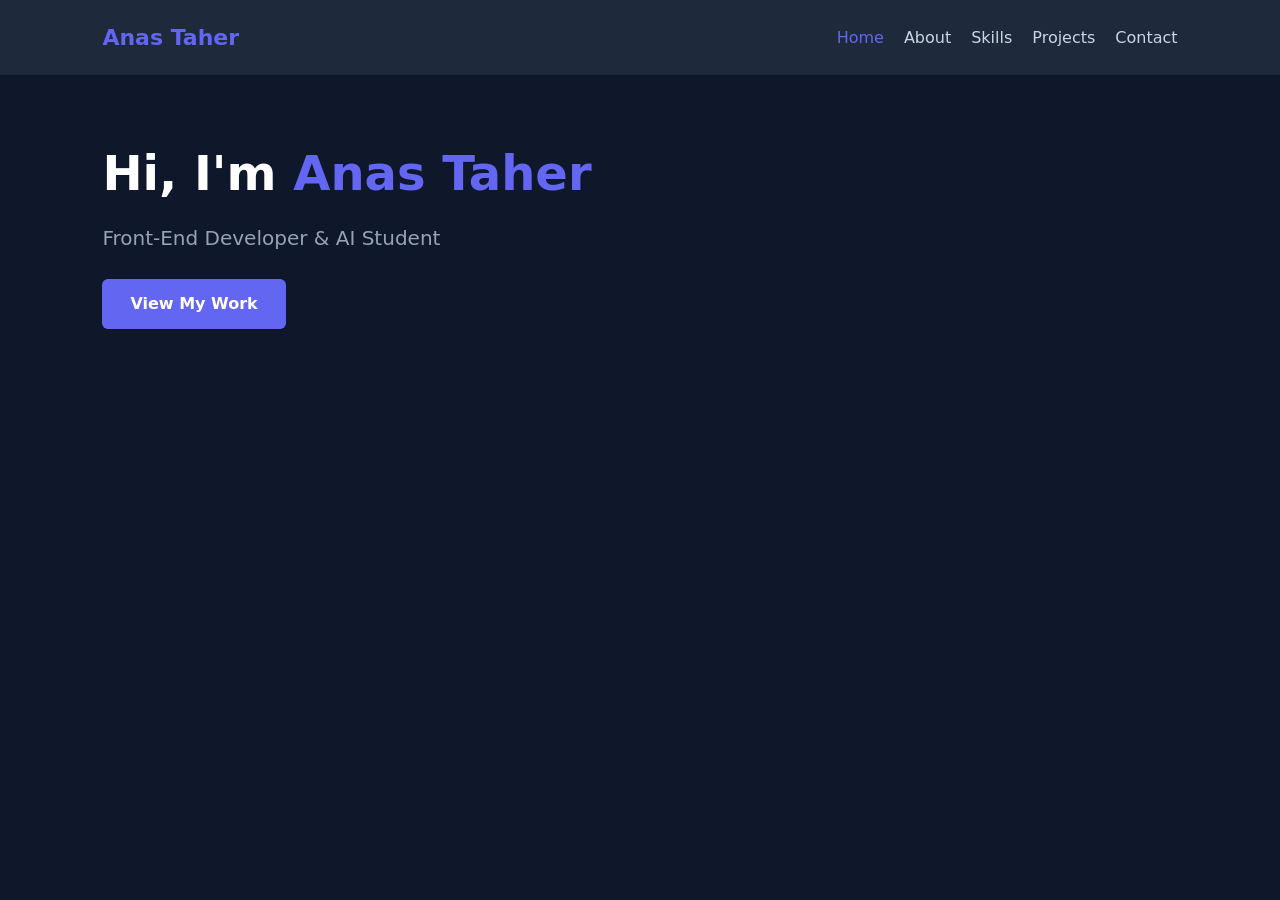
<file: portfolio/index.html>
<!DOCTYPE html>
<html lang="en">
<head>
    <meta charset="UTF-8">
    <meta name="viewport" content="width=device-width, initial-scale=1.0">
    <title>Anas Taher - Home</title>
    <link rel="stylesheet" href="style.css">
</head>
<body>

    <header>
        <div class="logo">Anas Taher</div>
        <nav>
            <ul>
                <li><a href="index.html" class="active">Home</a></li>
                <li><a href="about.html">About</a></li>
                <li><a href="skills.html">Skills</a></li>
                <li><a href="projects.html">Projects</a></li>
                <li><a href="contact.html">Contact</a></li>
            </ul>
        </nav>
    </header>

    <section class="hero">
        <h1>Hi, I'm <span>Anas Taher</span></h1>
        <p>Front-End Developer & AI Student</p>
        <a href="projects.html" class="btn">View My Work</a>
    </section>

</body>
</html>
</file>
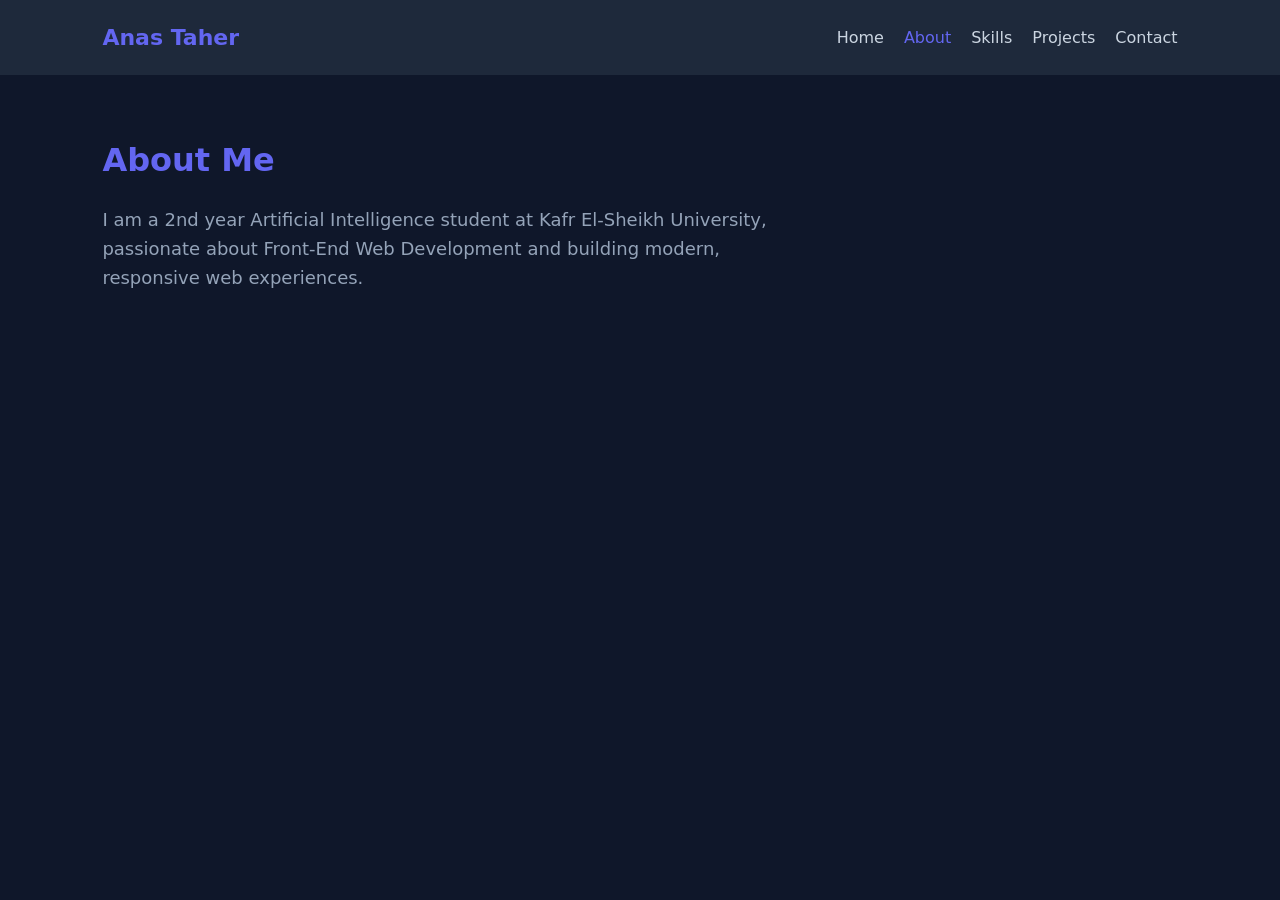
<file: portfolio/about.html>
<!DOCTYPE html>
<html lang="en">
<head>
    <meta charset="UTF-8">
    <meta name="viewport" content="width=device-width, initial-scale=1.0">
    <title>Anas Taher - About</title>
    <link rel="stylesheet" href="style.css">
</head>
<body>

    <header>
        <div class="logo">Anas Taher</div>
        <nav>
            <ul>
                <li><a href="index.html">Home</a></li>
                <li><a href="about.html" class="active">About</a></li>
                <li><a href="skills.html">Skills</a></li>
                <li><a href="projects.html">Projects</a></li>
                <li><a href="contact.html">Contact</a></li>
            </ul>
        </nav>
    </header>

    <section class="page-content">
        <h2>About Me</h2>
        <p>I am a 2nd year Artificial Intelligence student at Kafr El-Sheikh University, passionate about Front-End Web Development and building modern, responsive web experiences.</p>
    </section>

</body>
</html>
</file>
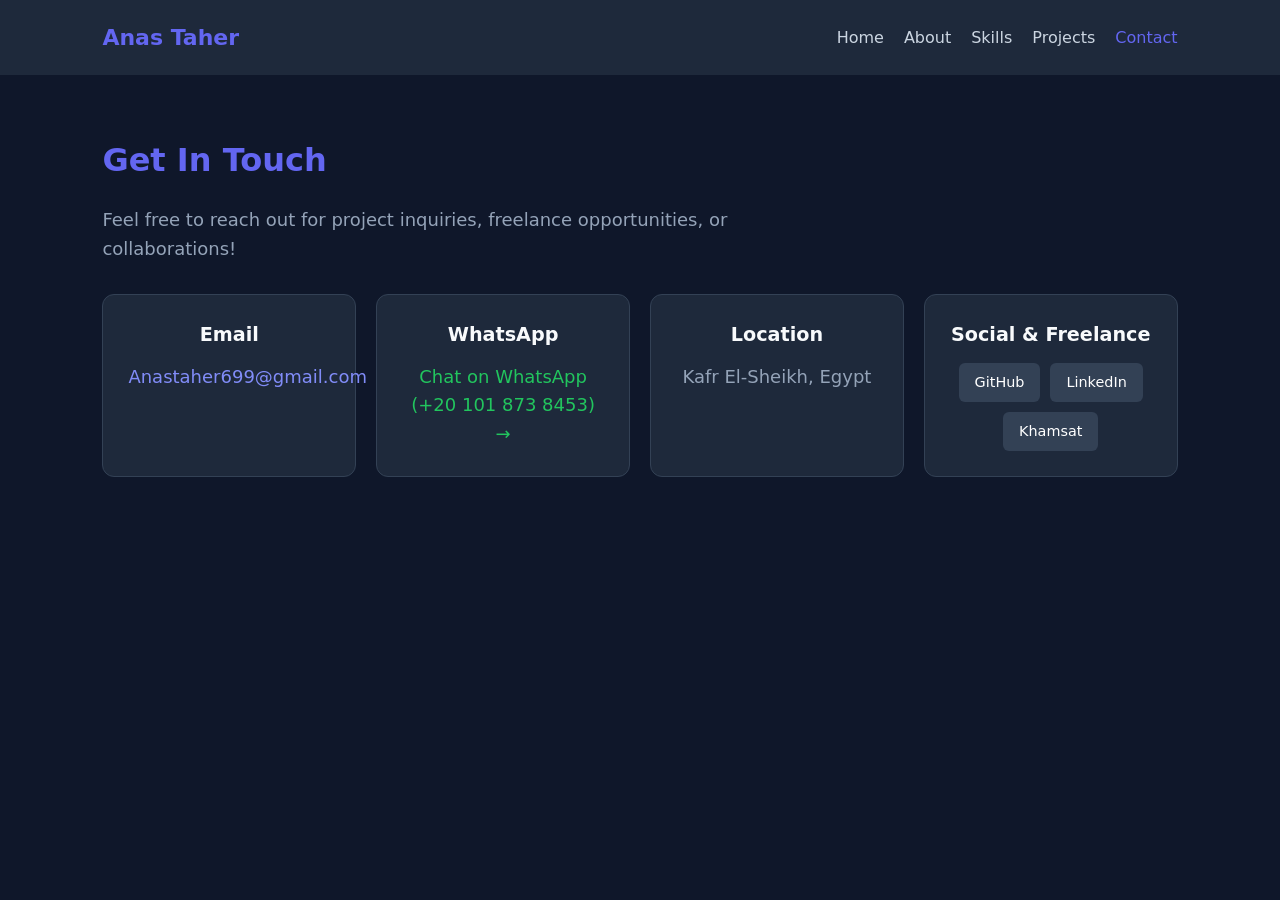
<file: portfolio/contact.html>
<!DOCTYPE html>
<html lang="en">
<head>
    <meta charset="UTF-8">
    <meta name="viewport" content="width=device-width, initial-scale=1.0">
    <title>Anas Taher - Contact</title>
    <link rel="stylesheet" href="style.css">
</head>
<body>

    <!-- Header / Navbar -->
    <header>
        <div class="logo">Anas Taher</div>
        <nav>
            <ul>
                <li><a href="index.html">Home</a></li>
                <li><a href="about.html">About</a></li>
                <li><a href="skills.html">Skills</a></li>
                <li><a href="projects.html">Projects</a></li>
                <li><a href="contact.html" class="active">Contact</a></li>
            </ul>
        </nav>
    </header>

    <!-- Page Content -->
    <section class="page-content">
        <h2>Get In Touch</h2>
        <p>Feel free to reach out for project inquiries, freelance opportunities, or collaborations!</p>

        <div class="contact-container">
            <div class="contact-card">
                <h3>Email</h3>
                <p><a href="mailto:Anastaher699@gmail.com" class="email-link">Anastaher699@gmail.com</a></p>
            </div>

            <div class="contact-card">
                <h3>WhatsApp</h3>
                <p><a href="https://wa.me/201018738453" target="_blank" class="whatsapp-link">Chat on WhatsApp (+20 101 873 8453) →</a></p>
            </div>

            <div class="contact-card">
                <h3>Location</h3>
                <p>Kafr El-Sheikh, Egypt</p>
            </div>

            <div class="contact-card">
                <h3>Social & Freelance</h3>
                <div class="contact-links">
                    <a href="https://github.com/anastaher699-art" target="_blank">GitHub</a>
                    <a href="https://www.linkedin.com/in/anas-taher-a23852433" target="_blank">LinkedIn</a>
                    <a href="https://khamsat.com/user/ana_s707" target="_blank">Khamsat</a>
                </div>
            </div>
        </div>
    </section>

</body>
</html>
</file>
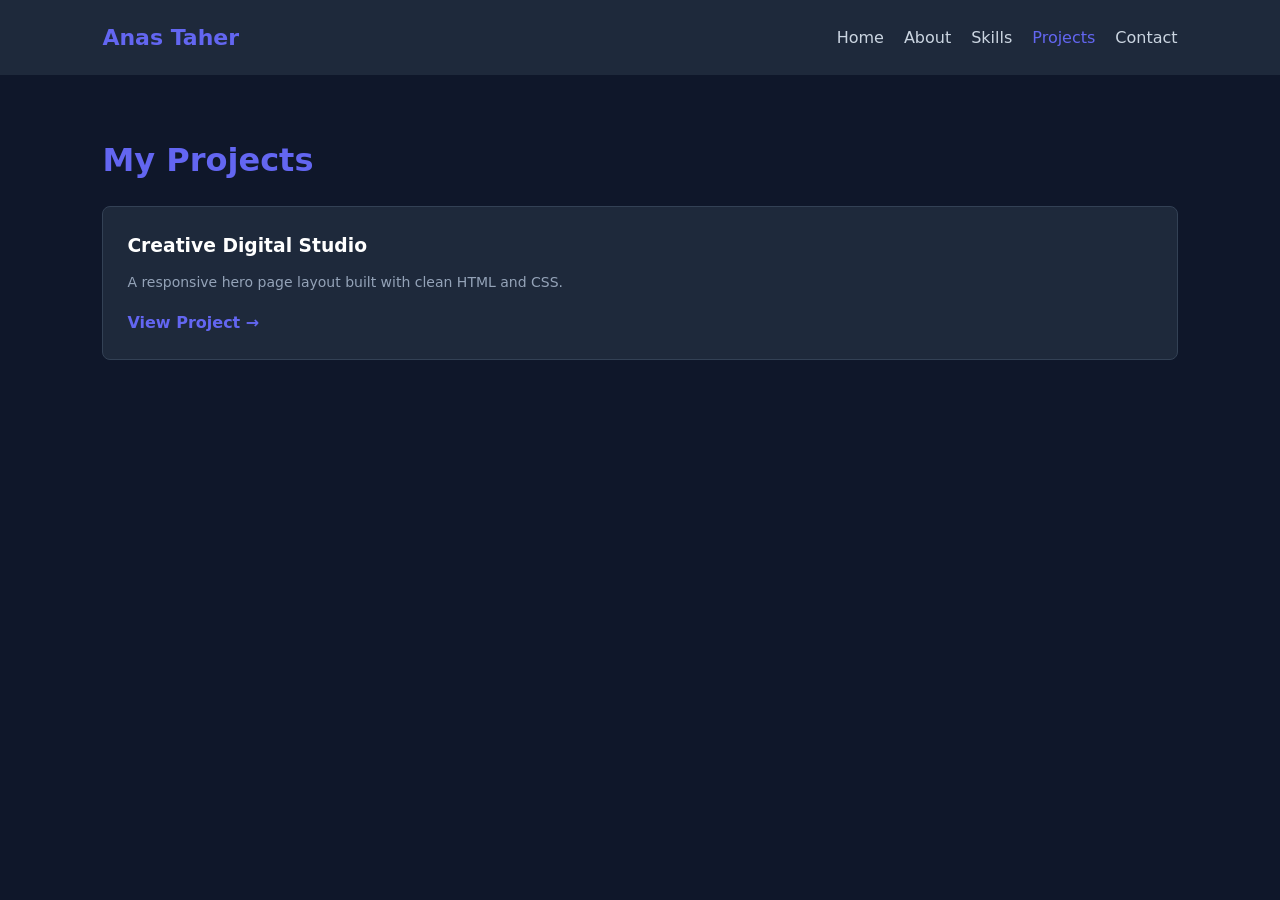
<file: portfolio/projects.html>
<!DOCTYPE html>
<html lang="en">
<head>
    <meta charset="UTF-8">
    <meta name="viewport" content="width=device-width, initial-scale=1.0">
    <title>Anas Taher - Projects</title>
    <link rel="stylesheet" href="style.css">
</head>
<body>

    <header>
        <div class="logo">Anas Taher</div>
        <nav>
            <ul>
                <li><a href="index.html">Home</a></li>
                <li><a href="about.html">About</a></li>
                <li><a href="skills.html">Skills</a></li>
                <li><a href="projects.html" class="active">Projects</a></li>
                <li><a href="contact.html">Contact</a></li>
            </ul>
        </nav>
    </header>

    <section class="page-content">
        <h2>My Projects</h2>
        <div class="projects-grid">
            <div class="project-card">
                <h3>Creative Digital Studio</h3>
                <p>A responsive hero page layout built with clean HTML and CSS.</p>
                <a href="#" class="project-link">View Project →</a>
            </div>
        </div>
    </section>

</body>
</html>
</file>
<file: portfolio/style.css>
* {
    margin: 0;
    padding: 0;
    box-sizing: border-box;
    font-family: system-ui, -apple-system, sans-serif;
}

body {
    background-color: #0f172a;
    color: #ffffff;
    line-height: 1.6;
}

header {
    display: flex;
    justify-content: space-between;
    align-items: center;
    padding: 20px 8%;
    background-color: #1e293b;
}

.logo {
    font-size: 22px;
    font-weight: 700;
    color: #6366f1;
}

nav ul {
    display: flex;
    list-style: none;
    gap: 20px;
}

nav a {
    color: #cbd5e1;
    text-decoration: none;
    font-weight: 500;
    transition: 0.3s;
}

nav a:hover, nav a.active {
    color: #6366f1;
}

.hero, .page-content {
    padding: 60px 8%;
}

.hero h1 {
    font-size: 48px;
    margin-bottom: 10px;
}

.hero h1 span {
    color: #6366f1;
}

.hero p {
    font-size: 20px;
    color: #94a3b8;
    margin-bottom: 25px;
}

.btn {
    display: inline-block;
    padding: 12px 28px;
    background-color: #6366f1;
    color: #ffffff;
    text-decoration: none;
    border-radius: 6px;
    font-weight: 600;
    transition: 0.3s;
}

.btn:hover {
    background-color: #4f46e5;
}

.page-content h2 {
    font-size: 32px;
    margin-bottom: 20px;
    color: #6366f1;
}

.page-content p {
    color: #94a3b8;
    max-width: 700px;
    font-size: 18px;
}

/* Skills */
.skills-container {
    display: flex;
    flex-wrap: wrap;
    gap: 12px;
    margin-top: 20px;
}

.skill-card {
    background-color: #1e293b;
    color: #cbd5e1;
    padding: 12px 20px;
    border-radius: 6px;
    font-weight: 500;
    border: 1px solid #334155;
    transition: transform 0.2s ease, border-color 0.2s ease, background-color 0.2s ease;
    cursor: default;
}

.skill-card:hover {
    transform: translateY(-4px);
    border-color: #6366f1;
    background-color: #334155;
}

/* Projects */
.projects-grid {
    display: grid;
    grid-template-columns: repeat(auto-fit, minmax(280px, 1fr));
    gap: 20px;
    margin-top: 20px;
}

.project-card {
    background-color: #1e293b;
    padding: 24px;
    border-radius: 8px;
    border: 1px solid #334155;
}

.project-card h3 {
    margin-bottom: 10px;
    color: #ffffff;
}

.project-card p {
    font-size: 14px;
    margin-bottom: 16px;
}

.project-link {
    color: #6366f1;
    text-decoration: none;
    font-weight: 600;
}

/* Contact Page Styles */
.contact-container {
    display: grid;
    grid-template-columns: repeat(auto-fit, minmax(250px, 1fr));
    gap: 20px;
    margin-top: 30px;
}

.contact-card {
    background-color: #1e293b;
    padding: 25px;
    border-radius: 12px;
    border: 1px solid #334155;
    text-align: center;
    transition: transform 0.3s ease, border-color 0.3s ease;
}

.contact-card:hover {
    transform: translateY(-5px);
    border-color: #6366f1;
}

.contact-card h3 {
    color: #f8fafc;
    margin-bottom: 12px;
    font-size: 1.2rem;
}

.contact-card p {
    color: #94a3b8;
    margin: 0;
}

.email-link {
    color: #818cf8;
    text-decoration: none;
    font-weight: 500;
}

.email-link:hover {
    text-decoration: underline;
}

.whatsapp-link {
    color: #22c55e;
    text-decoration: none;
    font-weight: 500;
}

.whatsapp-link:hover {
    text-decoration: underline;
}

.contact-links {
    display: flex;
    justify-content: center;
    gap: 10px;
    flex-wrap: wrap;
    margin-top: 10px;
}

.contact-links a {
    display: inline-block;
    padding: 8px 16px;
    background-color: #334155;
    color: #ffffff;
    text-decoration: none;
    border-radius: 6px;
    font-size: 0.9rem;
    font-weight: 500;
    transition: background-color 0.3s ease, transform 0.2s ease;
}

.contact-links a:hover {
    background-color: #6366f1;
    transform: scale(1.05);
}

/* ==========================================
   Responsive Styles (اسمك شمال والروابط يمين)
   ========================================== */

@media (max-width: 768px) {
    header {
        flex-direction: row;
        justify-content: space-between;
        align-items: center;
        padding: 15px 4%;
    }

    .logo {
        font-size: 17px;
        white-space: nowrap;
    }

    nav ul {
        gap: 8px;
        flex-wrap: wrap;
        justify-content: flex-end;
    }

    nav a {
        font-size: 12px;
    }

    .hero, .page-content {
        padding: 40px 5%;
    }

    .hero h1 {
        font-size: 30px;
    }

    .hero p {
        font-size: 15px;
    }
}
</file>
